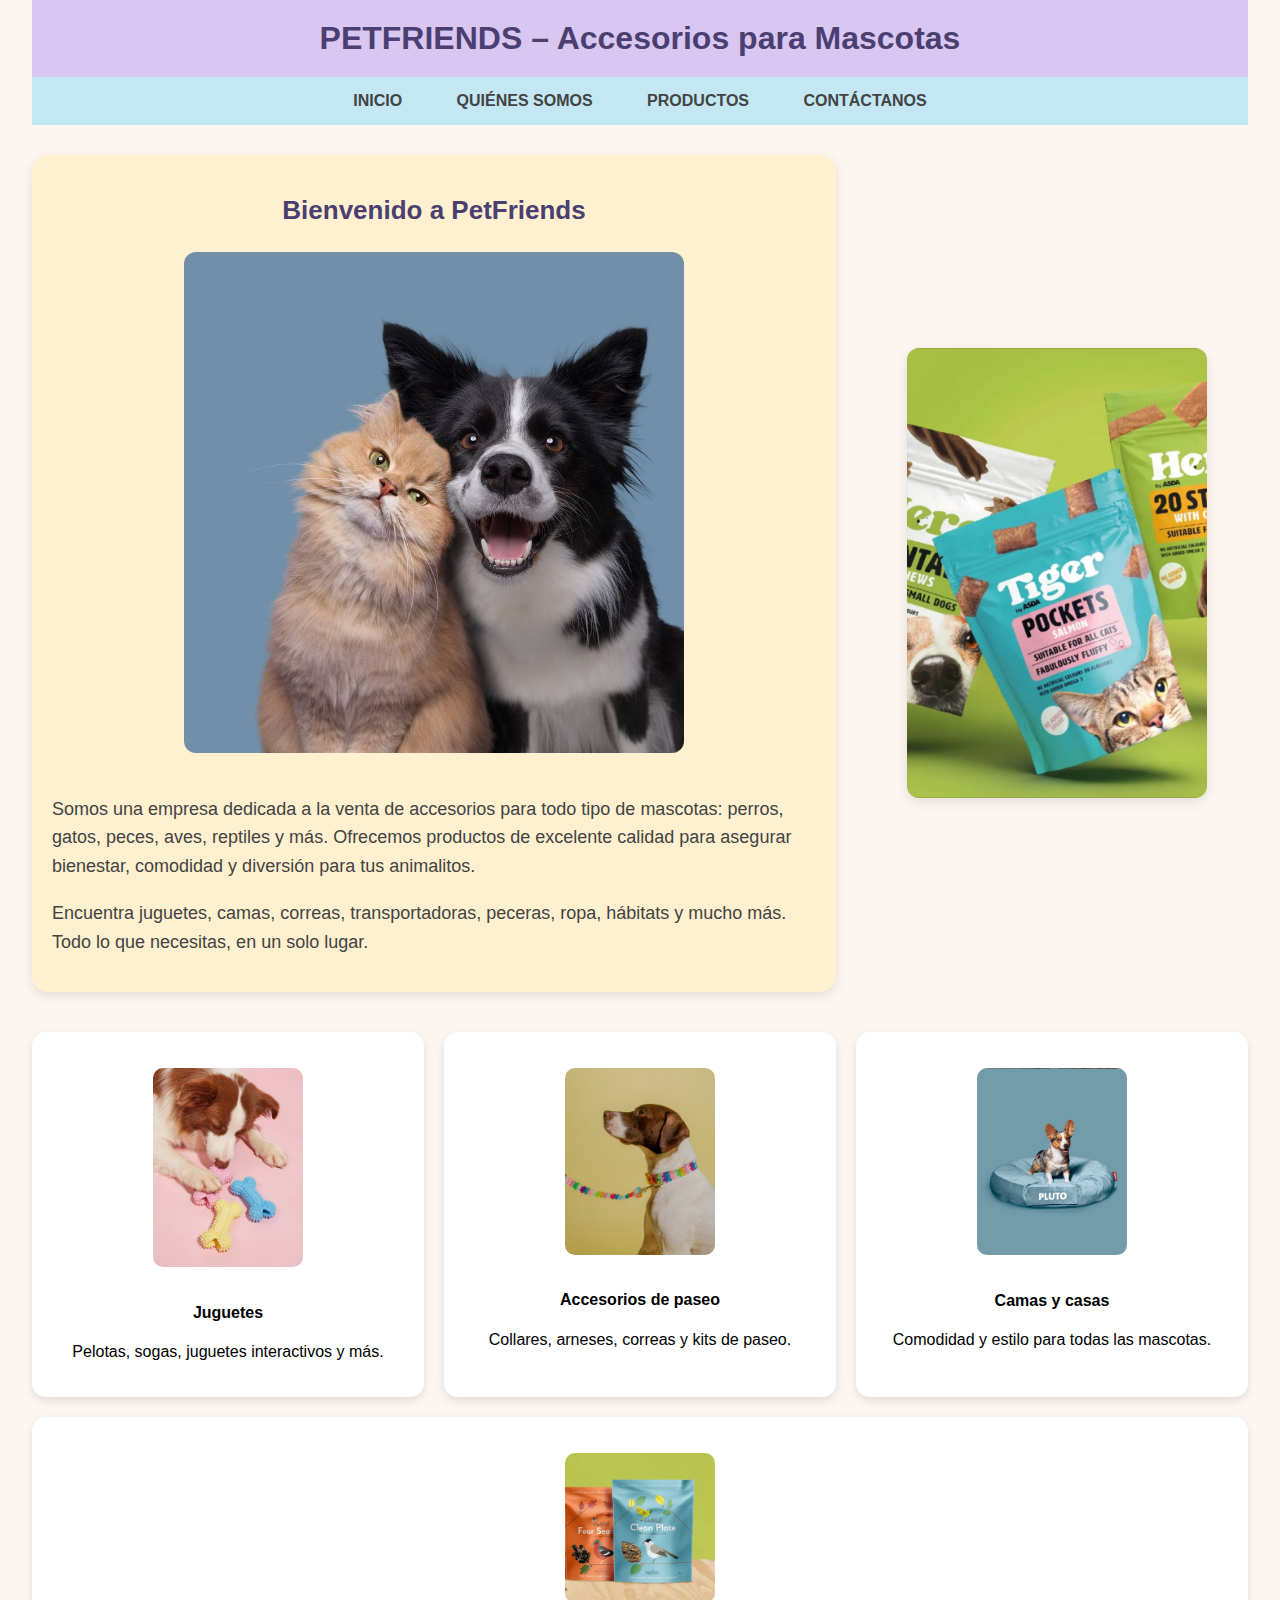
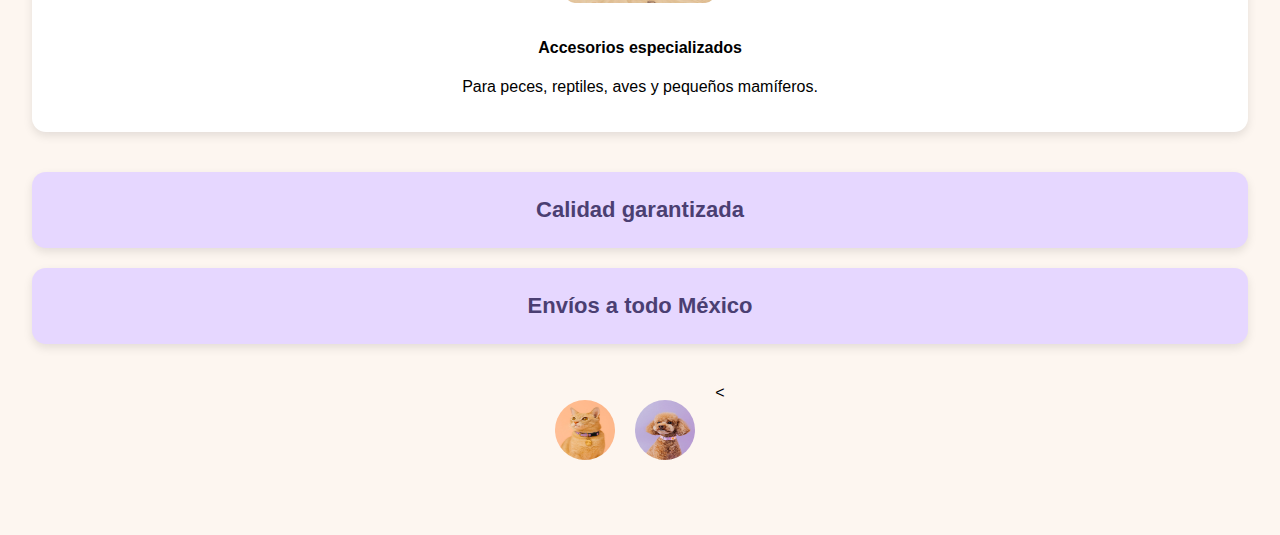
<file: index.html>
<!doctype html>
<html>
<head>
  <meta charset="utf-8">
  <meta http-equiv="X-UA-Compatible" content="IE=edge">
  <meta name="viewport" content="width=device-width, initial-scale=1">
  <title>PetFriends - Accesorios para Mascotas</title>
  <link href="estilos.css" rel="stylesheet" type="text/css">
</head>

<body>
  <div class="container">

    <header>
      <div class="primary_header">
        <h1 class="title">PETFRIENDS – Accesorios para Mascotas</h1>
      </div>

      <nav class="secondary_header" id="menu">
        <ul>
          <li><a href="index.html">INICIO</a></li>
          <li><a href="QUIENES.html">QUIÉNES SOMOS</a></li>
          <li><a href="PRODUCTOS.html">PRODUCTOS</a></li>
          <li><a href="CONTACTO.html">CONTÁCTANOS</a></li>
        </ul>
      </nav>
    </header>

    <section class="contenido_principal">
      <article class="left_article">
        <h3>Bienvenido a PetFriends</h3>

        <center>
          <img src="img/Mascotas.jpg" class="img_inicio" alt="Pets">
        </center>

        <p class="intro_text">
          Somos una empresa dedicada a la venta de accesorios para todo tipo de mascotas: perros, gatos, peces, aves, reptiles y más.  
          Ofrecemos productos de excelente calidad para asegurar bienestar, comodidad y diversión para tus animalitos.
        </p>

        <p class="intro_text">
          Encuentra juguetes, camas, correas, transportadoras, peceras, ropa, hábitats y mucho más.  
          Todo lo que necesitas, en un solo lugar.
        </p>
      </article>

      <aside class="right_article">
        <img src="img/accesoriosss.jpg" alt="Accesorios para mascotas" class="placeholder"/>
      </aside>
    </section>

    <div class="row">
      <div class="columns">
        <p class="thumbnail_align"><img src="img/juguetess.jpg" alt="Juguetes" class="thumbnail"></p>
        <h4>Juguetes</h4>
        <p>Pelotas, sogas, juguetes interactivos y más.</p>
      </div>

      <div class="columns">
        <p class="thumbnail_align"><img src="img/correaaa.jpg" alt="Correas" class="thumbnail"></p>
        <h4>Accesorios de paseo</h4>
        <p>Collares, arneses, correas y kits de paseo.</p>
      </div>

      <div class="columns">
        <p class="thumbnail_align"><img src="img/Doggielounge Velvet.jpg" alt="Camas" class="thumbnail"></p>
        <h4>Camas y casas</h4>
        <p>Comodidad y estilo para todas las mascotas.</p>
      </div>

      <div class="columns">
        <p class="thumbnail_align"><img src="img/accesorios.jpg" alt="Especializados" class="thumbnail"></p>
        <h4>Accesorios especializados</h4>
        <p>Para peces, reptiles, aves y pequeños mamíferos.</p>
      </div>
    </div>

    <div class="row blockDisplay">
      <div class="column_half left_half">
        <h2 class="column_title">Calidad garantizada</h2>
      </div>
      <div class="column_half right_half">
        <h2 class="column_title">Envíos a todo México</h2>
      </div>
    </div>

    <div class="social">
      <p class="social_icon"><img src="img/gato.jpg" class="thumbnail"></p>
      <p class="social_icon"><img src="img/pp.jpg" class="thumbnail"></p>
      <
</file>
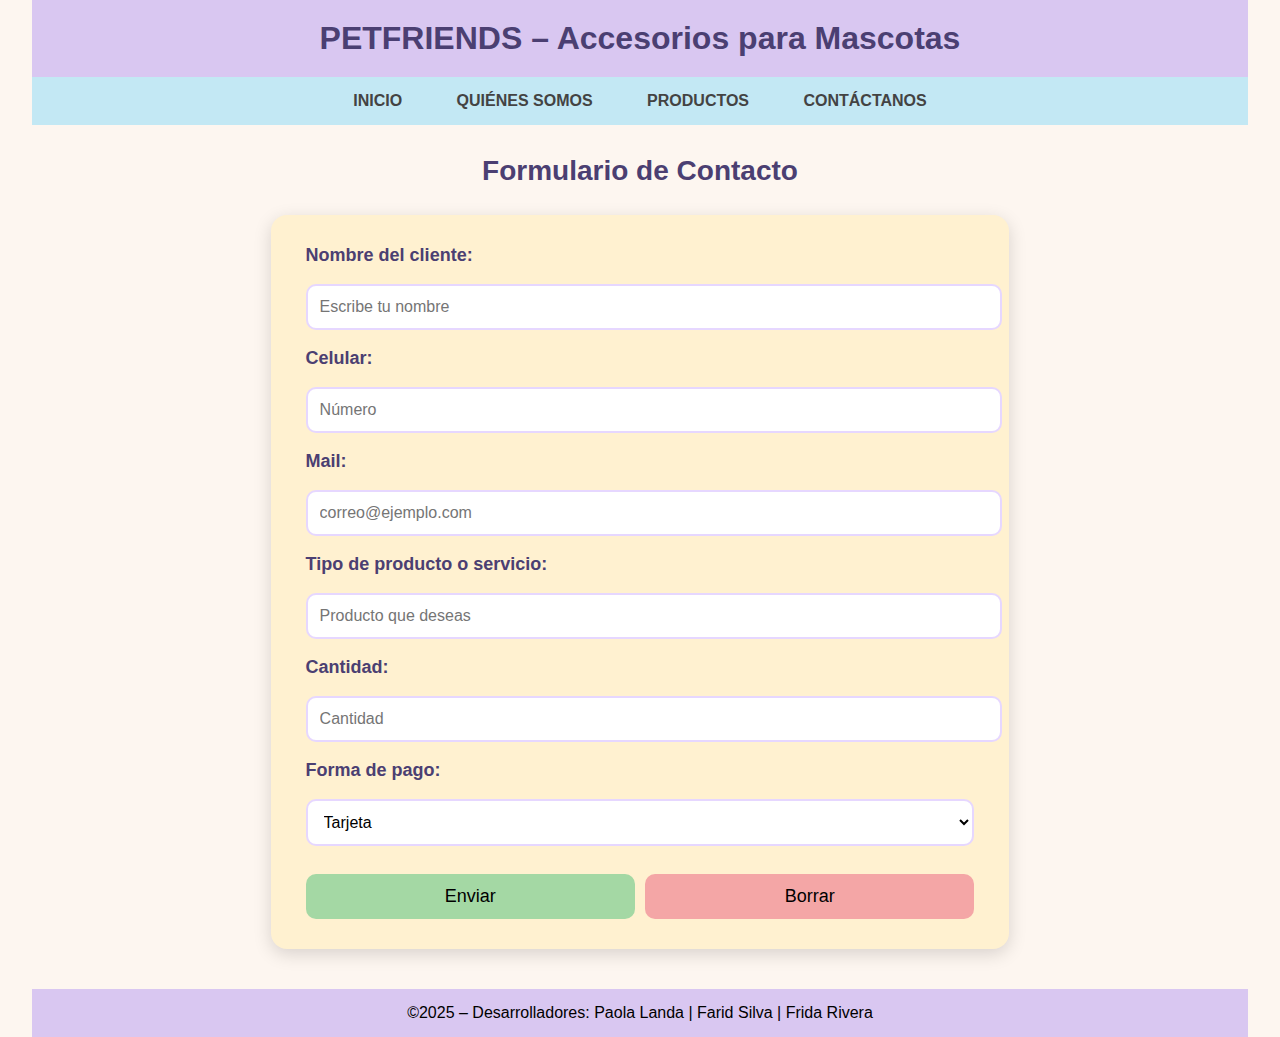
<file: contacto.html>
<!DOCTYPE html>
<html lang="es">
<head>
  <meta charset="UTF-8">
  <title>Contáctanos - PetFriends</title>
  <style>
    
    body {
      font-family: Arial, sans-serif;
      margin: 0;
      background: #FDF6F0;
    }

    .container {
      width: 95%;
      margin: auto;
    }

    
    .primary_header {
      background: #D9C7F1;
      padding: 20px;
      text-align: center;
    }

    .title {
      color: #4B3F72;
      margin: 0;
    }

    
    .secondary_header ul {
      list-style: none;
      padding: 0;
      margin: 0;
      background: #C3E8F4;
      text-align: center;
    }

    .secondary_header ul li {
      display: inline-block;
    }

    .secondary_header ul li a {
      color: #434343;
      text-decoration: none;
      padding: 15px 25px;
      display: inline-block;
      font-weight: bold;
      transition: background 0.3s, color 0.3s;
    }

    .secondary_header ul li a:hover {
      background: #9ED9EB;
      border-radius: 5px;
      color: #2C2C2C;
    }

    
    section h3 {
      font-size: 28px;
      color: #4B3F72;
      text-align: center;
      margin-top: 30px;
    }

    form {
      width: 55%;
      margin: 25px auto;
      background: #FFF1D0;
      padding: 30px 35px;
      border-radius: 16px;
      box-shadow: 0 5px 18px rgba(0,0,0,0.15);
      font-size: 18px;
      display: flex;
      flex-direction: column;
      gap: 18px;
    }

    form label {
      font-weight: bold;
      color: #4B3F72;
    }

    form input,
    form select {
      width: 100%;
      padding: 12px;
      border-radius: 10px;
      border: 2px solid #E6D7FF;
      background: #FFFFFF;
      font-size: 16px;
      transition: 0.25s ease;
    }

    form input:focus,
    form select:focus {
      border-color: #C4A4F7;
      background: #F6F1FF;
      transform: scale(1.02);
    }

    .botones {
      display: flex;
      justify-content: space-between;
      gap: 10px;
      margin-top: 10px;
    }

    .btn_enviar,
    .btn_borrar {
      width: 100%;
      padding: 12px;
      border-radius: 10px;
      border: none;
      font-size: 18px;
      cursor: pointer;
      transition: 0.3s;
    }

    .btn_enviar {
      background: #A4D8A4;
    }

    .btn_enviar:hover {
      background: #8ACE88;
      transform: scale(1.05);
    }

    .btn_borrar {
      background: #F4A6A6;
    }

    .btn_borrar:hover {
      background: #F08E8E;
      transform: scale(1.05);
    }

    
    img {
      transition: transform 0.3s ease, filter 0.3s ease;
      border-radius: 10px;
      max-width: 100%;
      height: auto;
    }

    img:hover {
      transform: scale(1.05);
      filter: brightness(1.1);
    }

    
    .footer {
      background: #D9C7F1;
      padding: 15px;
      text-align: center;
      margin-top: 40px;
    }
  </style>
</head>

<body>
  <div class="container">

    <header>
      <div class="primary_header">
        <h1 class="title">PETFRIENDS – Accesorios para Mascotas</h1>
      </div>

      <nav class="secondary_header" id="menu">
        <ul>
          <li><a href="index.html">INICIO</a></li>
          <li><a href="quienes.html">QUIÉNES SOMOS</a></li>
          <li><a href="productos.html">PRODUCTOS</a></li>
          <li><a href="contacto.html">CONTÁCTANOS</a></li>
        </ul>
      </nav>
    </header>

    <section>
      <h3>Formulario de Contacto</h3>

      <form>
        <label for="nombre">Nombre del cliente:</label>
        <input type="text" id="nombre" placeholder="Escribe tu nombre">

        <label for="celular">Celular:</label>
        <input type="tel" id="celular" placeholder="Número">

        <label for="mail">Mail:</label>
        <input type="email" id="mail" placeholder="correo@ejemplo.com">

        <label for="producto">Tipo de producto o servicio:</label>
        <input type="text" id="producto" placeholder="Producto que deseas">

        <label for="cantidad">Cantidad:</label>
        <input type="number" id="cantidad" min="1" placeholder="Cantidad">

        <label for="pago">Forma de pago:</label>
        <select id="pago">
          <option>Tarjeta</option>
          <option>Depósito</option>
          <option>Pago en Oxxo</option>
        </select>

        <div class="botones">
          <button type="submit" class="btn_enviar">Enviar</button>
          <button type="reset" class="btn_borrar">Borrar</button>
        </div>
      </form>
    </section>

    <footer class="secondary_header footer">
      <div class="copyright">
        ©2025 – Desarrolladores: Paola Landa | Farid Silva | Frida Rivera 
      </div>
    </footer>

  </div>
</body>
</html>
</file>
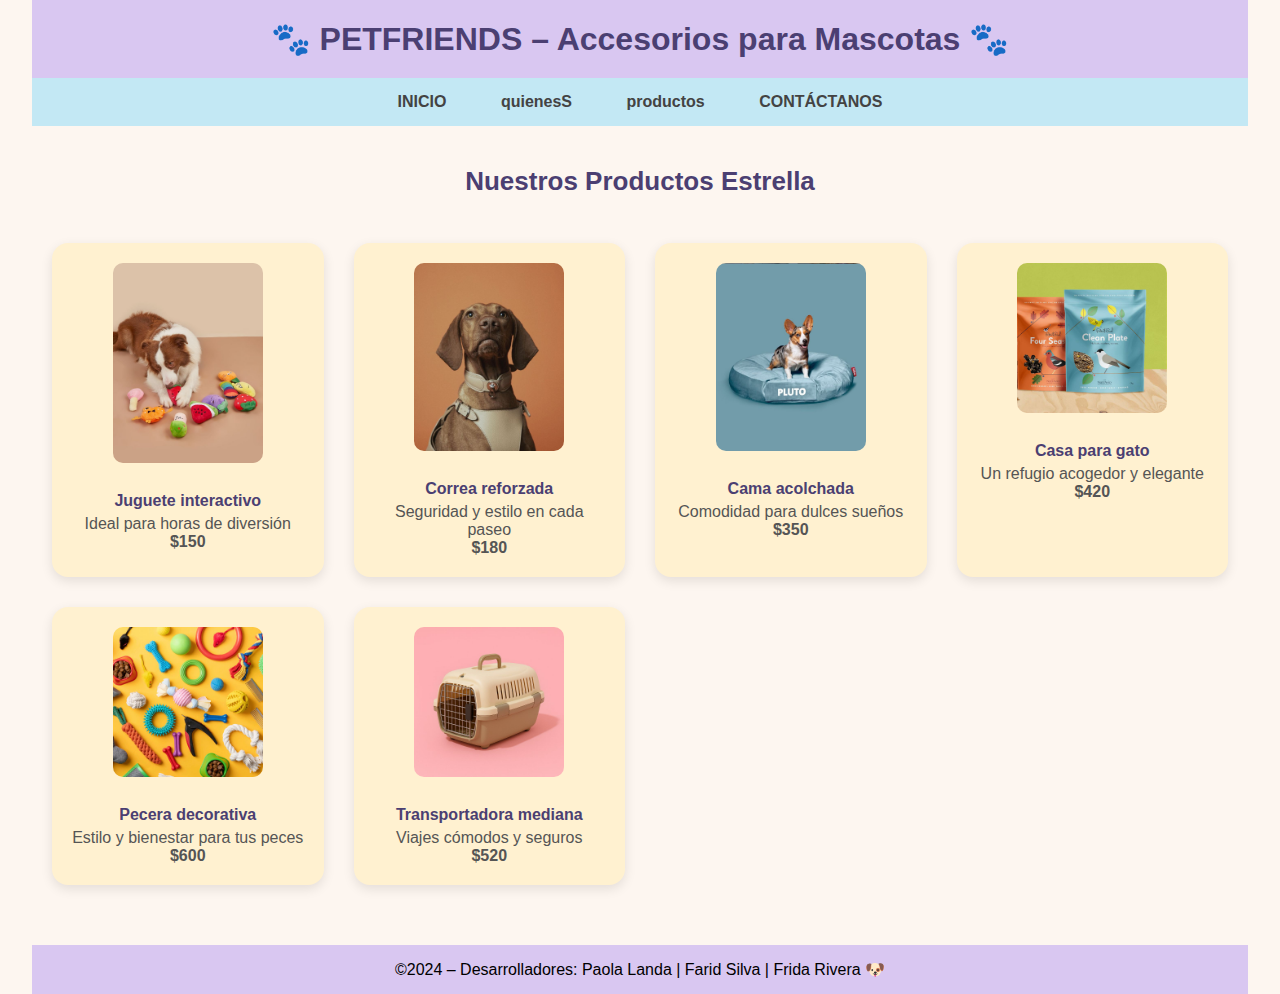
<file: productos.html>
<!doctype html>
<html lang="es">
<head>
  <meta charset="utf-8">
  <title>Productos - PetFriends</title>
  <meta name="viewport" content="width=device-width, initial-scale=1">
  <link href="estilos.css" rel="stylesheet" type="text/css">
  <style>
    .productos_section {
      margin: 40px 0;
    }

    .productos_grid {
      display: grid;
      grid-template-columns: repeat(auto-fit, minmax(220px, 1fr));
      gap: 30px;
      padding: 20px;
    }

    .producto_card {
      background: #FFF1D0;
      border-radius: 16px;
      padding: 20px;
      text-align: center;
      box-shadow: 0 4px 12px rgba(0,0,0,0.1);
      transition: transform 0.3s ease, box-shadow 0.3s ease;
    }

    .producto_card:hover {
      transform: translateY(-5px);
      box-shadow: 0 8px 20px rgba(0,0,0,0.15);
    }

    .producto_card img {
      width: 100%;
      max-width: 150px;
      border-radius: 10px;
      margin-bottom: 15px;
    }

    .producto_card h4 {
      color: #4B3F72;
      margin: 10px 0 5px;
    }

    .producto_card p {
      font-size: 16px;
      color: #555;
      margin: 0;
    }

    .producto_precio {
      font-weight: bold;
      color: #4B3F72;
      margin-top: 8px;
    }
  </style>
</head>

<body>
  <div class="container">

    <header>
      <div class="primary_header">
        <h1 class="title">🐾 PETFRIENDS – Accesorios para Mascotas 🐾</h1>
      </div>
      <nav class="secondary_header" id="menu">
        <ul>
          <li><a href="index.html">INICIO</a></li>
          <li><a href="quienes.html">quienesS</a></li>
          <li><a href="productos.html">productos</a></li>
          <li><a href="contacto.html">CONTÁCTANOS</a></li>
        </ul>
      </nav>
    </header>

    <section class="productos_section">
      <h3 style="text-align:center; color:#4B3F72;">Nuestros Productos Estrella</h3>

      <div class="productos_grid">
        <div class="producto_card">
          <img src="img/Juguete.jpg" alt="Juguete interactivo">
          <h4>Juguete interactivo</h4>
          <p>Ideal para horas de diversión</p>
          <p class="producto_precio">$150</p>
        </div>

        <div class="producto_card">
          <img src="img/correa.jpg" alt="Correa reforzada">
          <h4>Correa reforzada</h4>
          <p>Seguridad y estilo en cada paseo</p>
          <p class="producto_precio">$180</p>
        </div>

        <div class="producto_card">
          <img src="img/Doggielounge Velvet.jpg" alt="Cama acolchada">
          <h4>Cama acolchada</h4>
          <p>Comodidad para dulces sueños</p>
          <p class="producto_precio">$350</p>
        </div>

        <div class="producto_card">
          <img src="img/accesorios.jpg" alt="Casa para gato">
          <h4>Casa para gato</h4>
          <p>Un refugio acogedor y elegante</p>
          <p class="producto_precio">$420</p>
        </div>

        <div class="producto_card">
          <img src="img/jugetes.jpg" alt="Pecera decorativa">
          <h4>Pecera decorativa</h4>
          <p>Estilo y bienestar para tus peces</p>
          <p class="producto_precio">$600</p>
        </div>

        <div class="producto_card">
          <img src="img/transportadora.jpg" alt="Transportadora mediana">
          <h4>Transportadora mediana</h4>
          <p>Viajes cómodos y seguros</p>
          <p class="producto_precio">$520</p>
        </div>
      </div>
    </section>

    <footer class="secondary_header footer">
      <div class="copyright">
        ©2024 – Desarrolladores: Paola Landa | Farid Silva | Frida Rivera 🐶
      </div>
    </footer>

  </div>
</body>
</html>
</file>
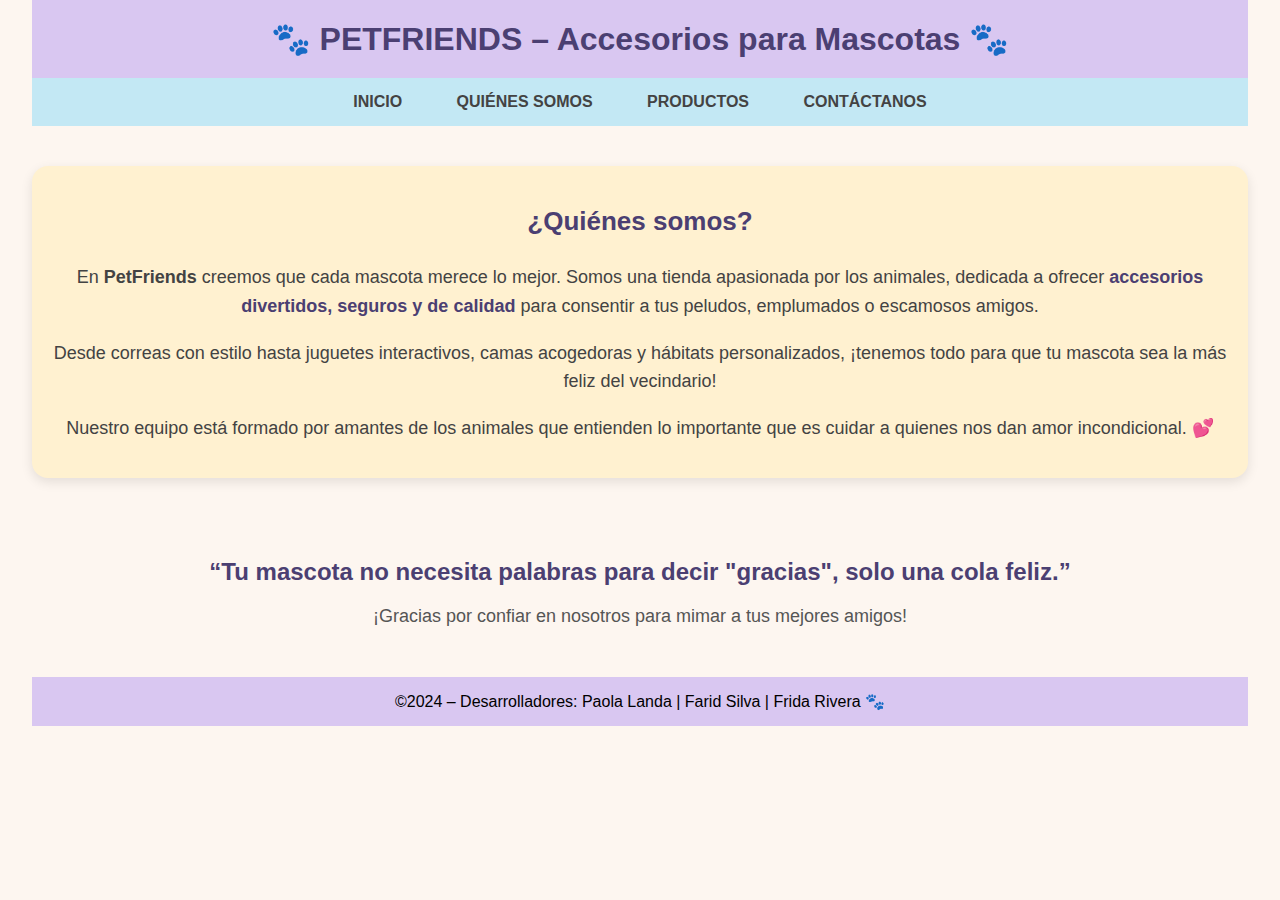
<file: quienes.html>
<!doctype html>
<html lang="es">
<head>
  <meta charset="utf-8">
  <title>Quiénes Somos - PetFriends</title>
  <meta name="viewport" content="width=device-width, initial-scale=1">
  <link href="estilos.css" rel="stylesheet" type="text/css">
</head>

<body>
  <div class="container">

   
    <header>
      <div class="primary_header">
        <h1 class="title">🐾 PETFRIENDS – Accesorios para Mascotas 🐾</h1>
      </div>
      <nav class="secondary_header" id="menu">
        <ul>
          <li><a href="index.html">INICIO</a></li>
          <li><a href="quienes.html">QUIÉNES SOMOS</a></li>
          <li><a href="productos.html">PRODUCTOS</a></li>
          <li><a href="contacto.html">CONTÁCTANOS</a></li>
        </ul>
      </nav>
    </header>

    
   <section class="contenido_principal" style="margin-top: 40px;">
      <center><article class="left_article">
        <h3>¿Quiénes somos?</h3>
         <p class="intro_text">
          En <strong>PetFriends</strong> creemos que cada mascota merece lo mejor. Somos una tienda apasionada por los animales, dedicada a ofrecer <span style="color:#4B3F72; font-weight:bold;">accesorios divertidos, seguros y de calidad</span> para consentir a tus peludos, emplumados o escamosos amigos.
        </p>
        <p class="intro_text">
          Desde correas con estilo hasta juguetes interactivos, camas acogedoras y hábitats personalizados, ¡tenemos todo para que tu mascota sea la más feliz del vecindario!
        </p>
        <p class="intro_text">
          Nuestro equipo está formado por amantes de los animales que entienden lo importante que es cuidar a quienes nos dan amor incondicional. 💕
        </p></center>
      </article>

      <aside class="right_article">
        
    </section>

    
    <section style="text-align: center; margin: 50px 0;">
      <h2 style="color: #4B3F72;"> “Tu mascota no necesita palabras para decir "gracias", solo una cola feliz.” </h2>
      <p style="font-size: 18px; color: #555;">¡Gracias por confiar en nosotros para mimar a tus mejores amigos!</p>
    </section>

    
    <footer class="secondary_header footer">
      <div class="copyright">
        ©2024 – Desarrolladores: Paola Landa | Farid Silva | Frida Rivera 🐾
      </div>
    </footer>

  </div>
</body>
</html>
</file>
<file: estilos.css>
body {
  font-family: Arial, sans-serif;
  margin: 0;
  background: #FDF6F0;
}

.container {
  width: 95%;
  margin: auto;
}


.primary_header {
  background: #D9C7F1;
  padding: 20px;
  text-align: center;
}

.title {
  color: #4B3F72;
  margin: 0;
}


.secondary_header ul {
  list-style: none;
  padding: 0;
  margin: 0;
  background: #C3E8F4;
  text-align: center;
}

.secondary_header ul li {
  display: inline-block;
}

.secondary_header ul li a {
  color: #434343;
  text-decoration: none;
  padding: 15px 25px;
  display: inline-block;
  font-weight: bold;
}

.secondary_header ul li a:hover {
  background: #9ED9EB;
  border-radius: 5px;
}



section h3 {
  font-size: 26px;
  color: #4B3F72;
  text-align: center;
  margin-top: 20px;
}


form {
  width: 55%;
  margin: auto;
  margin-top: 25px;
  background: #FFF1D0;
  padding: 30px 35px;
  border-radius: 16px;
  box-shadow: 0 5px 18px rgba(0,0,0,0.15);
  font-size: 18px;

  display: flex;
  flex-direction: column; 
  gap: 18px; 
}


form br {
  display: none; 
}


form input,
form select {
  width: 100%;
  padding: 12px;
  border-radius: 10px;
  border: 2px solid #E6D7FF;
  background: #FFFFFF;
  font-size: 16px;
  transition: 0.25s ease;
}

form input:focus,
form select:focus {
  border-color: #C4A4F7;
  background: #F6F1FF;
  transform: scale(1.02);
}


.btn_enviar,
.btn_borrar {
  width: 48%;
  padding: 12px;
  border-radius: 10px;
  border: none;
  font-size: 18px;
  cursor: pointer;
  transition: 0.3s;
}


form button {
  align-self: center;
}

form button:nth-child(1) {
  background: #A4D8A4;
}

form button:nth-child(1):hover {
  background: #8ACE88;
  transform: scale(1.05);
}

form button:nth-child(2) {
  background: #F4A6A6;
}

form button:nth-child(2):hover {
  background: #F08E8E;
  transform: scale(1.05);
}


.footer {
  background: #D9C7F1;
  padding: 15px;
  text-align: center;
  margin-top: 40px;
}

.contenido_principal {
  display: flex;
  flex-wrap: wrap;
  margin-top: 30px;
  gap: 30px;
}

.left_article {
  flex: 2;
  padding: 20px;
  background: #FFF1D0;
  border-radius: 16px;
  box-shadow: 0 4px 12px rgba(0,0,0,0.1);
}

.right_article {
  flex: 1;
  display: flex;
  align-items: center;
  justify-content: center;
}

.placeholder {
  width: 100%;
  max-width: 300px;
  border-radius: 12px;
  box-shadow: 0 4px 12px rgba(0,0,0,0.1);
}

.img_inicio {
  width: 100%;
  max-width: 500px;
  border-radius: 12px;
  margin-bottom: 20px;
}


.intro_text {
  font-size: 18px;
  line-height: 1.6;
  color: #434343;
  margin-bottom: 15px;
}


.row {
  display: flex;
  flex-wrap: wrap;
  justify-content: space-between;
  margin-top: 40px;
  gap: 20px;
}

.columns {
  flex: 1 1 calc(25% - 20px);
  background: #FFFFFF;
  padding: 20px;
  border-radius: 14px;
  box-shadow: 0 4px 10px rgba(0,0,0,0.1);
  text-align: center;
}

.thumbnail {
  width: 100%;
  max-width: 150px;
  border-radius: 10px;
  margin-bottom: 15px;
}

.thumbnail_align {
  display: flex;
  justify-content: center;
}


.blockDisplay {
  margin-top: 40px;
  display: flex;
  flex-wrap: wrap;
  gap: 20px;
}

.column_half {
  flex: 1 1 48%;
  background: #E6D7FF;
  padding: 25px;
  border-radius: 14px;
  text-align: center;
  box-shadow: 0 4px 10px rgba(0,0,0,0.1);
}

.column_title {
  color: #4B3F72;
  font-size: 22px;
  margin: 0;
}


.social {
  display: flex;
  justify-content: center;
  gap: 20px;
  margin: 40px 0;
}

.social_icon img {
  width: 60px;
  height: 60px;
  border-radius: 50%;
  transition: transform 0.3s ease;
}

.social_icon img:hover {
  transform: scale(1.1);
}
</file>
